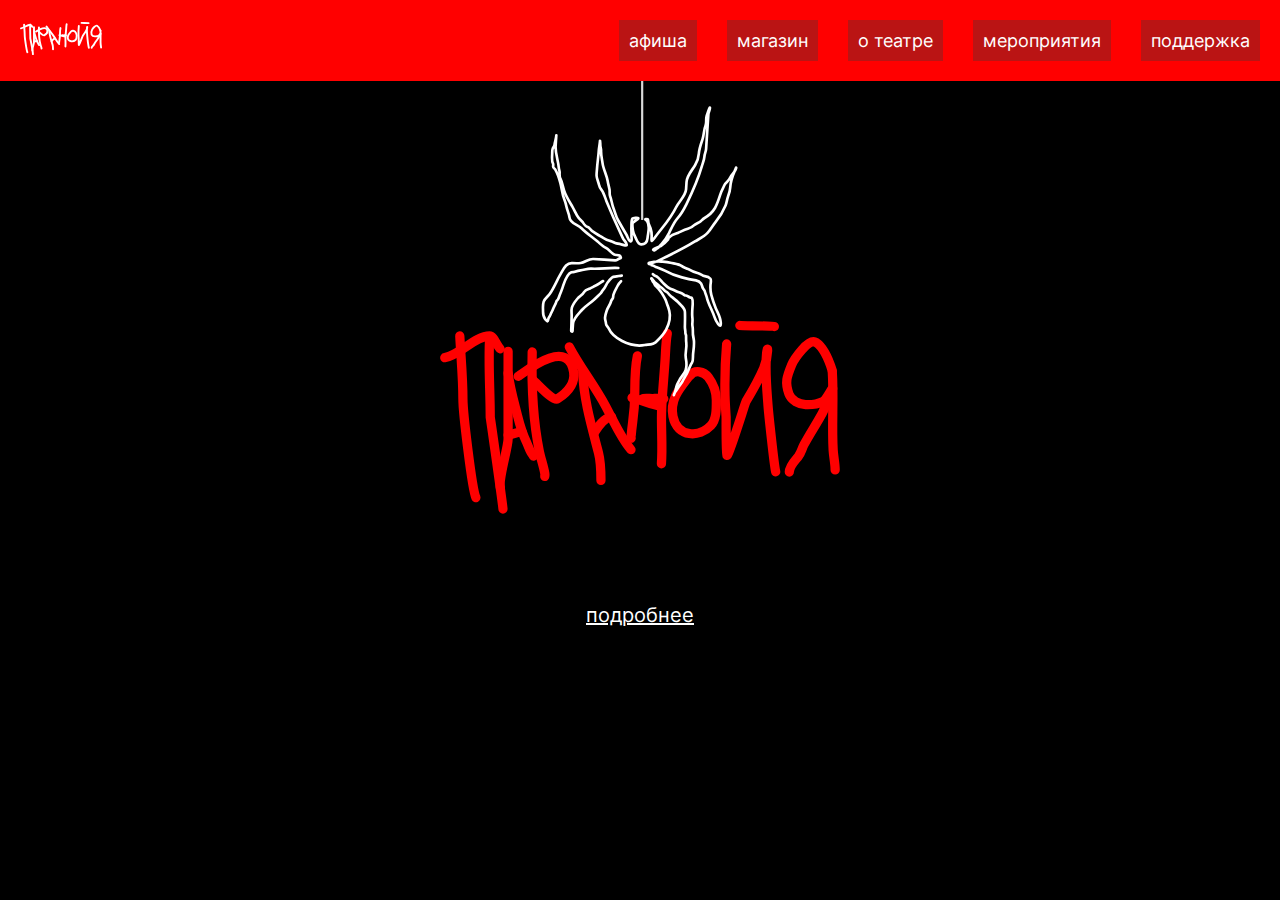
<file: index.html>
<!DOCTYPE html>
<html lang="en">
<head>
    <meta charset="UTF-8">
    <meta name="viewport" content="width=device-width, initial-scale=1.0">
    <link rel="stylesheet" href="./css/main.css">
    <title>Паранойя</title>
</head>
<header class="header">
    <div class="header__items">
        <a href="." class="header__logo"></a>
        <nav class="header__nav_tabs">
            <ul class="header__list">
                <li class="header__item"><a class="header__link" href="posters"><span class="header__span">афиша</span></a></li>
                <li class="header__item"><a class="header__link" href="shop"><span class="header__span">магазин</span></a></li>
                <li class="header__item"><a class="header__link" href="about"><span class="header__span">о театре</span></a></li>
                <li class="header__item"><a class="header__link" href="events"><span class="header__span">мероприятия</span></a></li>
                <li class="header__item"><a class="header__link" href="help"><span class="header__span">поддержка</span></a></li>
            </ul>
        </nav>
        <button class="burger__button" type="button" onclick="link()">
            <svg aria-hidden="true" fill="currentColor" viewBox="0 0 20 20" xmlns="http://www.w3.org/2000/svg">
               <path fill="white" fill-rule="evenodd" d="M3 5a1 1 0 011-1h12a1 1 0 110 2H4a1 1 0 01-1-1zM3 10a1 1 0 011-1h12a1 1 0 110 2H4a1 1 0 01-1-1zM3 15a1 1 0 011-1h12a1 1 0 110 2H4a1 1 0 01-1-1z" clip-rule="evenodd"></path>
            </svg>
         </button>
    </div>
</header>
<div class="burger">
    <div class="burger__links">
        <a class="header__link" href="posters">афиша</a>
        <a class="header__link" href="shop">магазин</a>
        <a class="header__link" href="about">о театре</a>
        <a class="header__link" href="events">мероприятия</a>
        <a class="header__link" href="help">поддержка</a>
    </div>
</div>
<body class="index">
    <div class="index__container">
        <div class="index__images">
            <img class="index__spider" src="./imgs/spider.svg" alt="">
            <img class="index__logo" src="./imgs/logo_red.svg" alt="">
        </div> 
        <a href="https://portfolio.hse.ru/Project/210247"><p class="index__link">подробнее</p</a>
    </div>
    
</body>
<script src="./js/menu.js"></script>
</html>
</file>
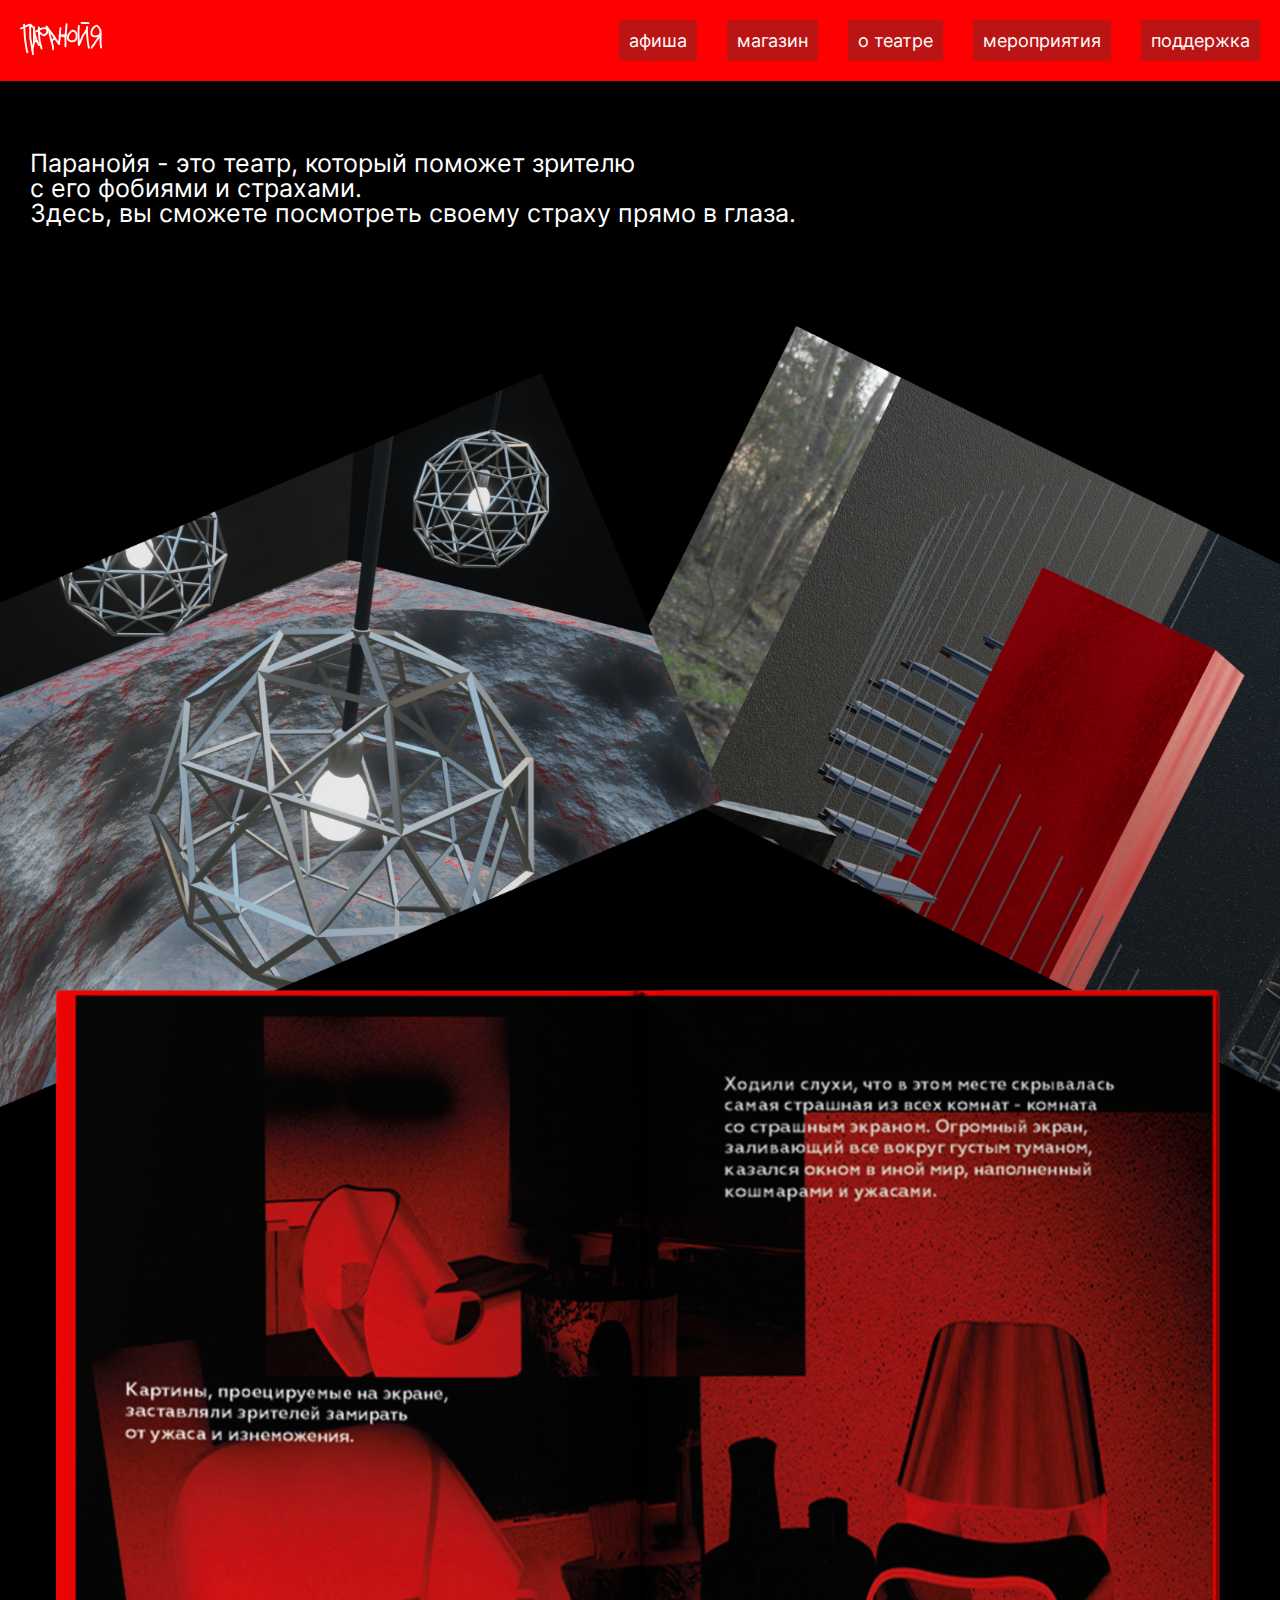
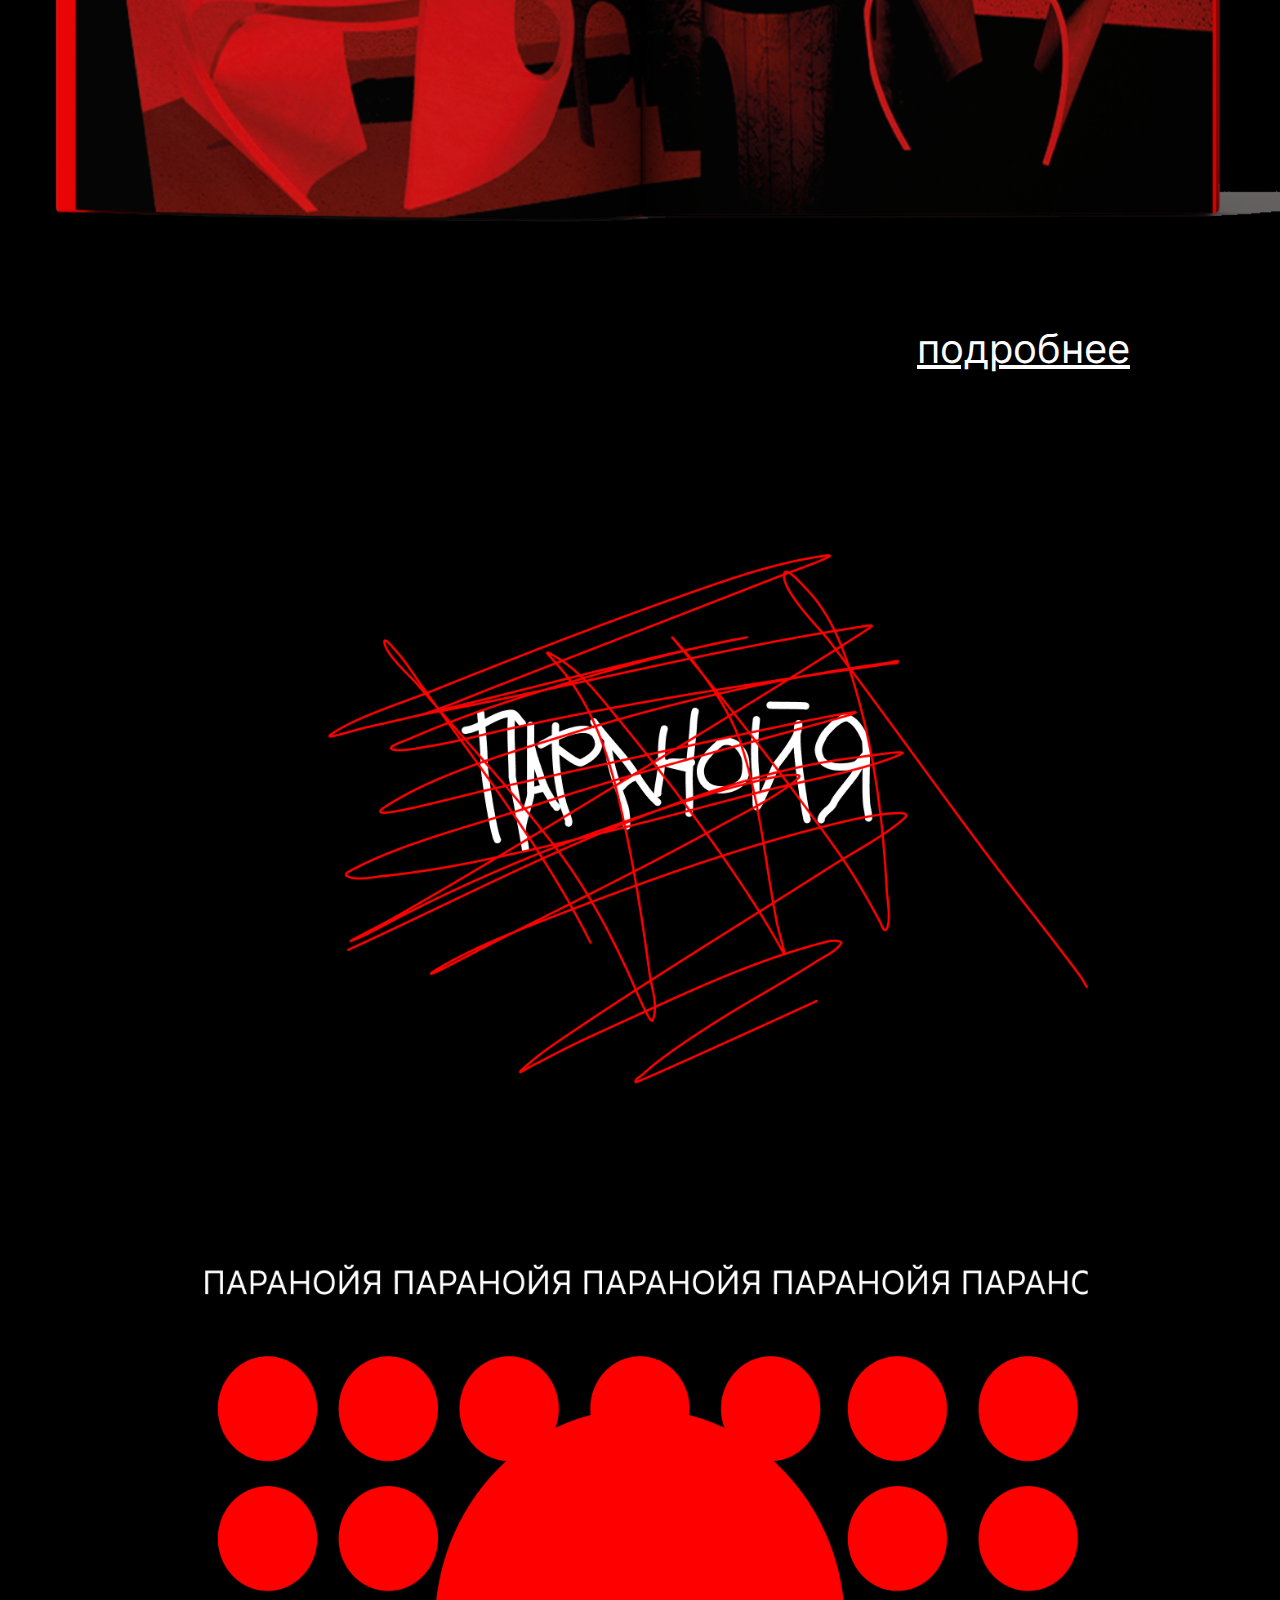
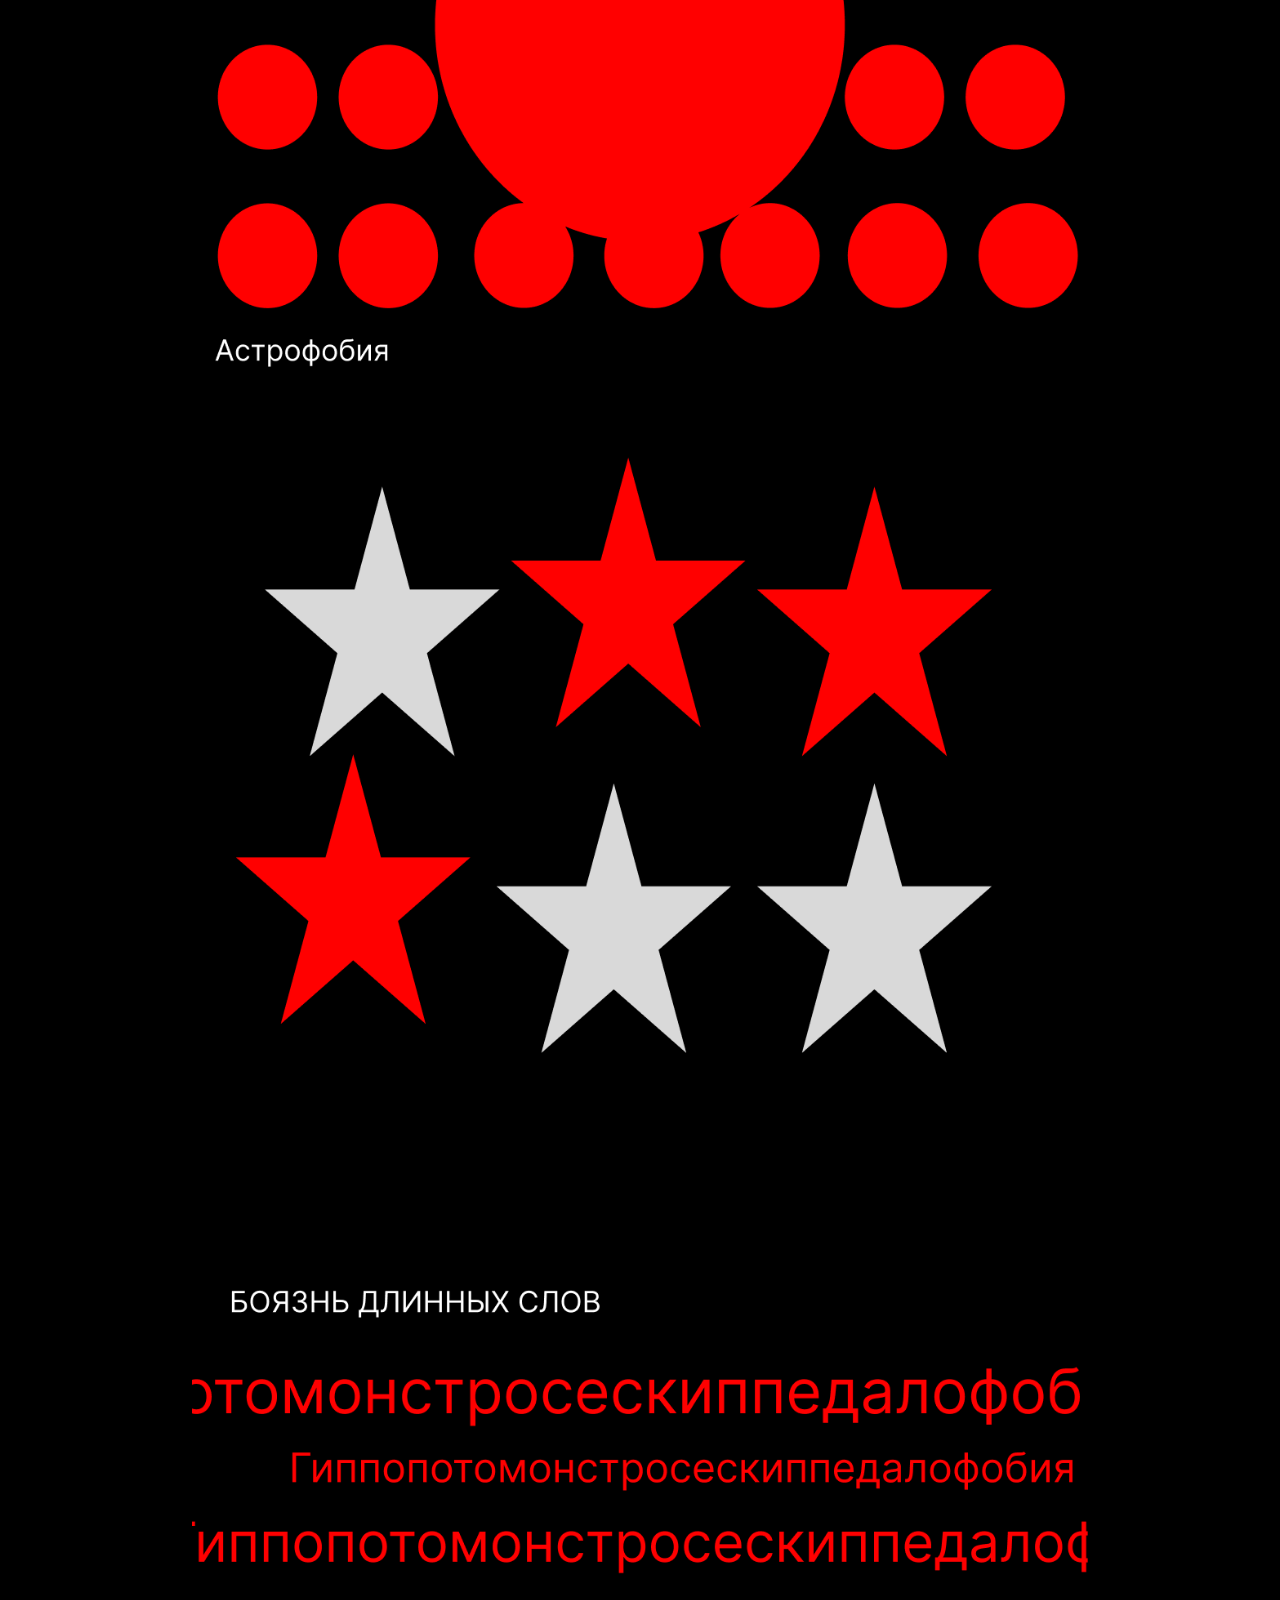
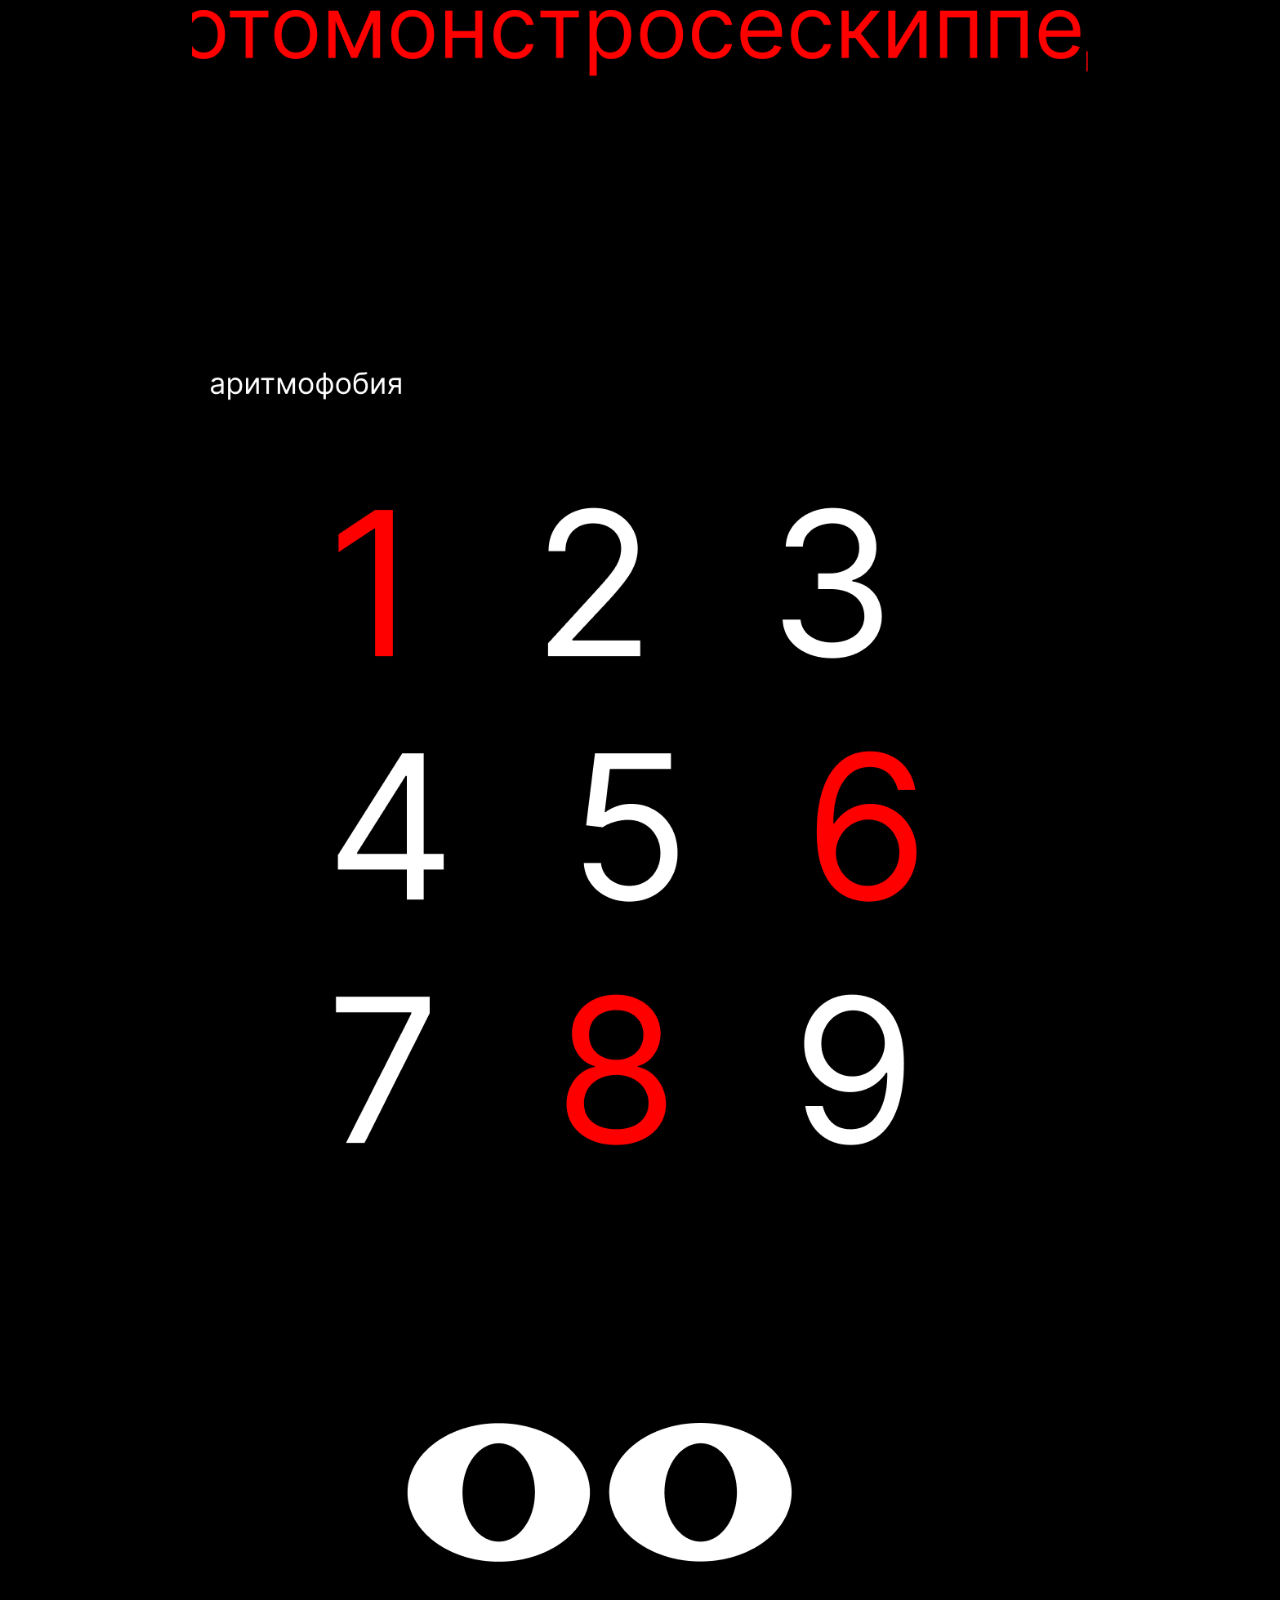
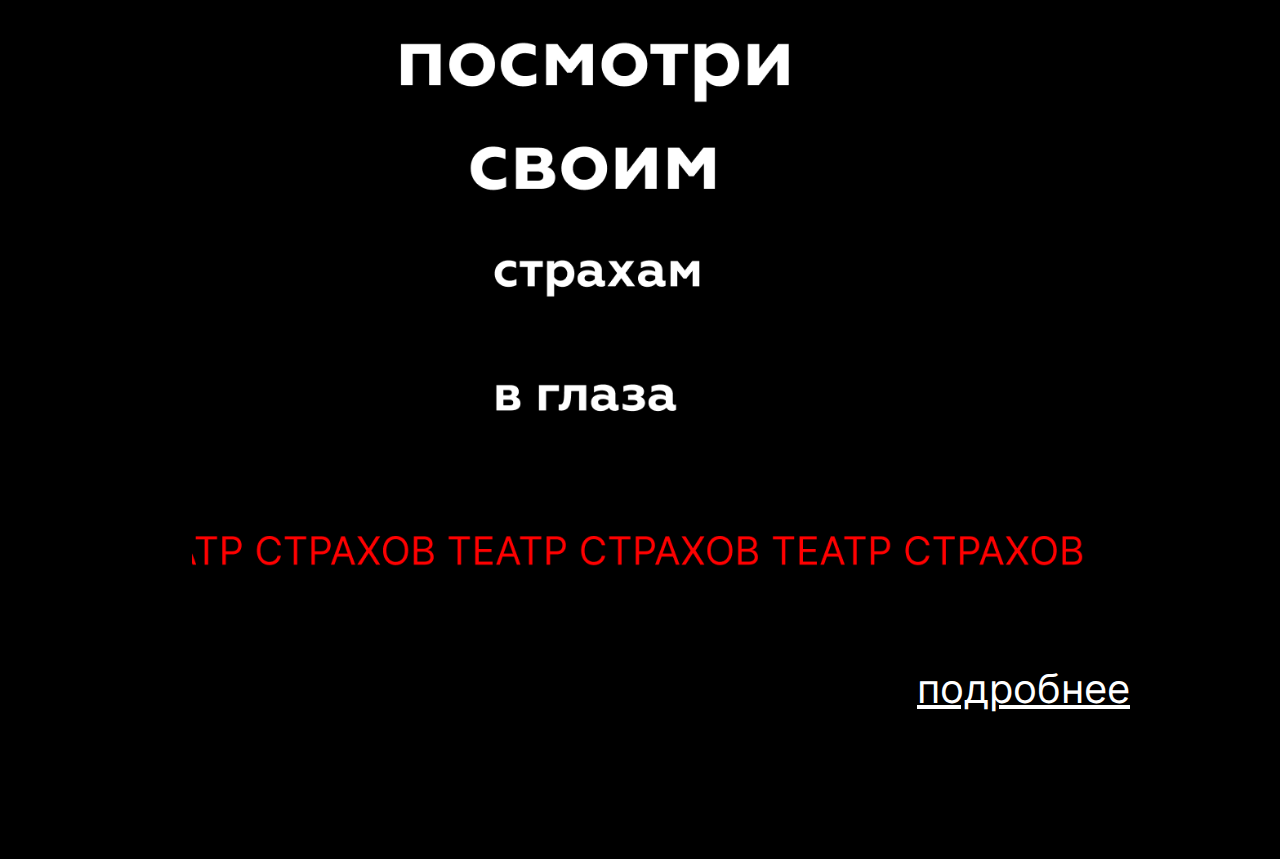
<file: about.html>
<!DOCTYPE html>
<html lang="en">
<head>
    <meta charset="UTF-8">
    <meta name="viewport" content="width=device-width, initial-scale=1.0">
    <link rel="stylesheet" href="./css/main.css">
    <title>Паранойя</title>
</head>
<header class="header">
    <div class="header__items">
        <a href="." class="header__logo"></a>
        <nav class="header__nav_tabs">
            <ul class="header__list">
                <li class="header__item"><a class="header__link" href="posters"><span class="header__span">афиша</span></a></li>
                <li class="header__item"><a class="header__link" href="shop"><span class="header__span">магазин</span></a></li>
                <li class="header__item"><a class="header__link" href="about"><span class="header__span">о театре</span></a></li>
                <li class="header__item"><a class="header__link" href="events"><span class="header__span">мероприятия</span></a></li>
                <li class="header__item"><a class="header__link" href="help"><span class="header__span">поддержка</span></a></li>
            </ul>
        </nav>
        <button class="burger__button" type="button" onclick="link()">
            <svg aria-hidden="true" fill="currentColor" viewBox="0 0 20 20" xmlns="http://www.w3.org/2000/svg">
               <path fill="white" fill-rule="evenodd" d="M3 5a1 1 0 011-1h12a1 1 0 110 2H4a1 1 0 01-1-1zM3 10a1 1 0 011-1h12a1 1 0 110 2H4a1 1 0 01-1-1zM3 15a1 1 0 011-1h12a1 1 0 110 2H4a1 1 0 01-1-1z" clip-rule="evenodd"></path>
            </svg>
         </button>
    </div>
</header>
<div class="burger">
    <div class="burger__links">
        <a class="header__link" href="posters">афиша</a>
        <a class="header__link" href="shop">магазин</a>
        <a class="header__link" href="about">о театре</a>
        <a class="header__link" href="events">мероприятия</a>
        <a class="header__link" href="help">поддержка</a>
    </div>
</div>
<body class="about">
    <div class="about__container">
        <div class="about__texts">
            <p>Паранойя - это театр, который поможет зрителю <br>
                с его фобиями и страхами.</p>
            <p>Здесь, вы сможете посмотреть своему страху прямо в глаза.</p>
        </div>
        <div class="about__book">
            <img class="about__book_1" src="./imgs/book/first.png" alt="">
            <img class="about__book_2" src="./imgs/book/second.png" alt="">
        </div>
        <div class="about__web">
            <p class="about__link_text"><a class="about__link" href="https://portfolio.hse.ru/Project/207234">подробнее</a></p>
            <div class="about__web_div">
                <img src="./imgs/book/web.png" alt="">
            </div>
            <p class="about__link_text about__link_down"><a class="about__link" href="https://portfolio.hse.ru/Project/198938">подробнее</a></p>
        </div>
    </div>
</body>
<script src="./js/menu.js"></script>
</html>
</file>
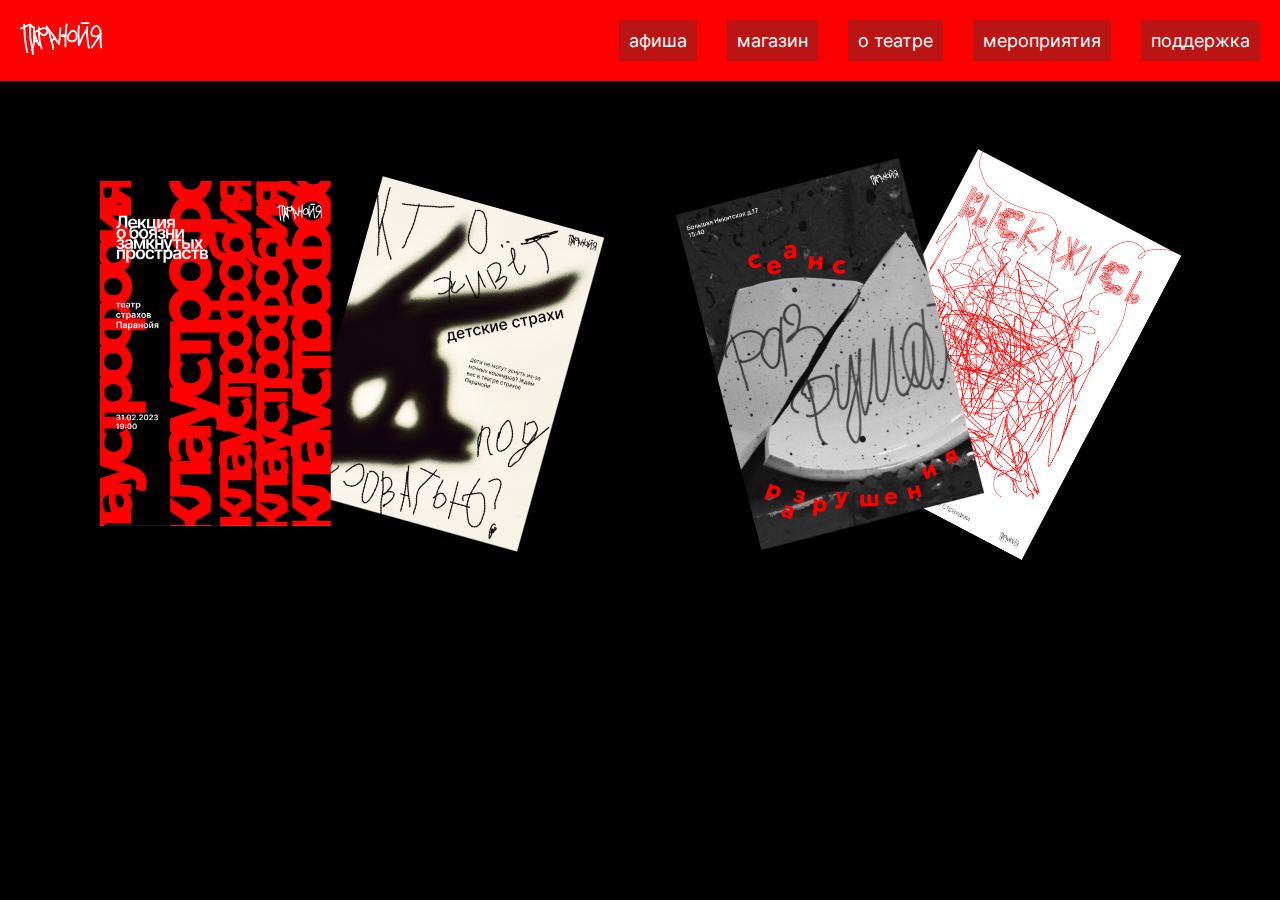
<file: events.html>
<!DOCTYPE html>
<html lang="en">
<head>
    <meta charset="UTF-8">
    <meta name="viewport" content="width=device-width, initial-scale=1.0">
    <link rel="stylesheet" href="./css/main.css">
    <title>Паранойя</title>
</head>
<header class="header">
    <div class="header__items">
        <a href="." class="header__logo"></a>
        <nav class="header__nav_tabs">
            <ul class="header__list">
                <li class="header__item"><a class="header__link" href="posters"><span class="header__span">афиша</span></a></li>
                <li class="header__item"><a class="header__link" href="shop"><span class="header__span">магазин</span></a></li>
                <li class="header__item"><a class="header__link" href="about"><span class="header__span">о театре</span></a></li>
                <li class="header__item"><a class="header__link" href="events"><span class="header__span">мероприятия</span></a></li>
                <li class="header__item"><a class="header__link" href="help"><span class="header__span">поддержка</span></a></li>
            </ul>
        </nav>
        <button class="burger__button" type="button" onclick="link()">
            <svg aria-hidden="true" fill="currentColor" viewBox="0 0 20 20" xmlns="http://www.w3.org/2000/svg">
               <path fill="white" fill-rule="evenodd" d="M3 5a1 1 0 011-1h12a1 1 0 110 2H4a1 1 0 01-1-1zM3 10a1 1 0 011-1h12a1 1 0 110 2H4a1 1 0 01-1-1zM3 15a1 1 0 011-1h12a1 1 0 110 2H4a1 1 0 01-1-1z" clip-rule="evenodd"></path>
            </svg>
         </button>
    </div>
</header>
<div class="burger">
    <div class="burger__links">
        <a class="header__link" href="posters">афиша</a>
        <a class="header__link" href="shop">магазин</a>
        <a class="header__link" href="about">о театре</a>
        <a class="header__link" href="events">мероприятия</a>
        <a class="header__link" href="help">поддержка</a>
    </div>
</div>
<body class="events">
    <div class="events__container">
        <div class="poster__groups">
            <div class="poster__group">
                <img class="event__poster event__poster_1" src="./imgs/posters/poster_1.png" alt="">
                <img class="event__poster event__poster_2" src="./imgs/posters/poster_2.png" alt="">
            </div>
            <div class="poster__group">
                <img class="event__poster event__poster_3" src="./imgs/posters/poster_3.png" alt="">
                <img class="event__poster event__poster_4" src="./imgs/posters/poster_4.png" alt="">
            </div>
        </div>
        <div class="ticket__block" >
            <img id="ticket-img" class="ticket__poster" src="./imgs/posters/poster_1.png" alt="">
            <div class="ticket__buy">
                <p id="ticket-desc" class="ticket__desc">
                    Лекция о том, как быстро, эффекивно <br>
                    избавиться от фобии клаустрофобия. <br>
                    Топовые психологи на сцене <br>
                    поделятся практиками и полезными советами.<br>
                </p>

                <p id="ticket-date" class="ticket__date">31.02.2024 17:00</p>

                <p><span class="ticket__span">купить билет</span></p>
            </div>
        </div>
    </div>
</body>
<script src="./js/menu.js"></script>
<script src="./js/events_control.js"></script>
</html>
</file>
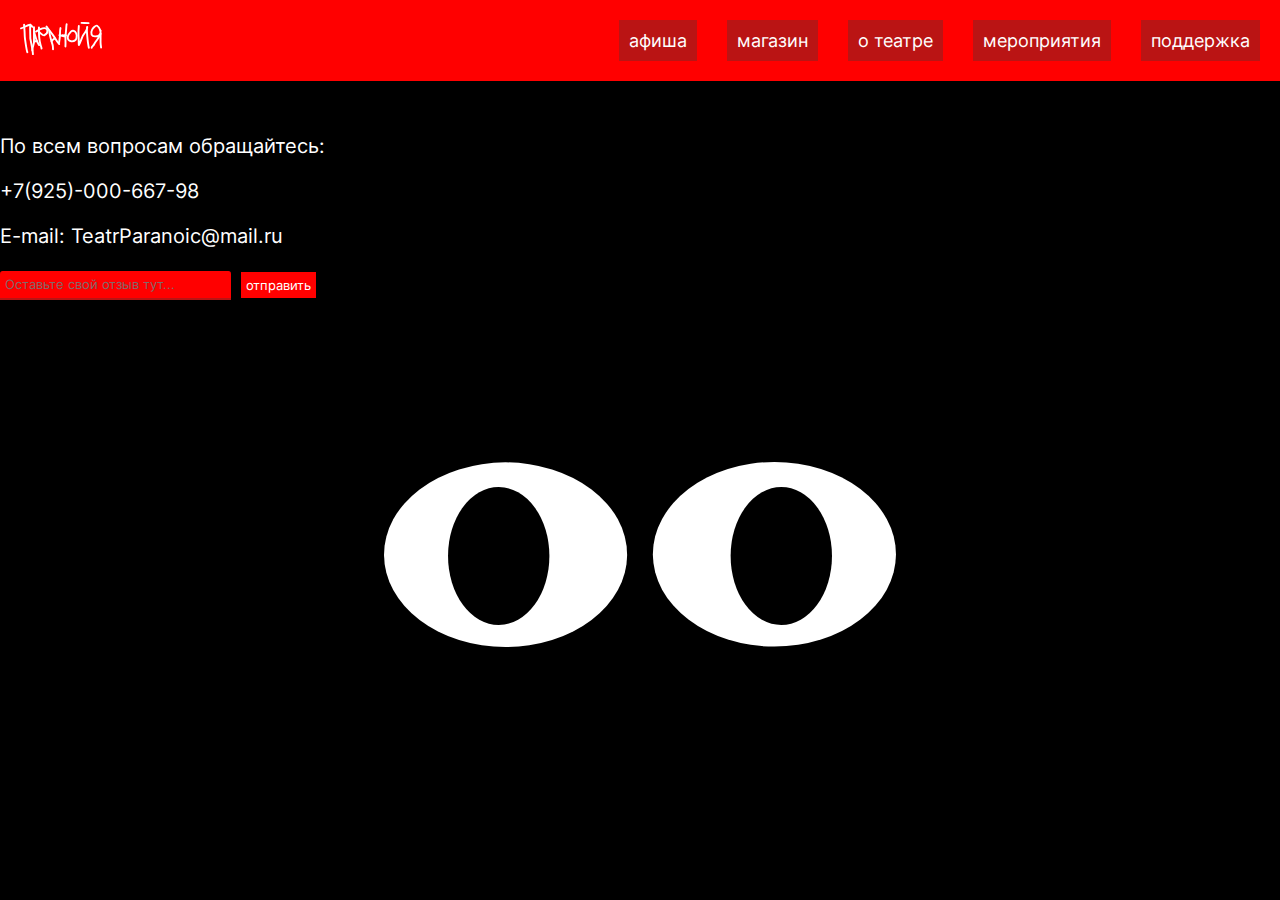
<file: help.html>
<!DOCTYPE html>
<html lang="en">
<head>
    <meta charset="UTF-8">
    <meta name="viewport" content="width=device-width, initial-scale=1.0">
    <link rel="stylesheet" href="./css/main.css">
    <title>Паранойя</title>
</head>
<header class="header">
    <div class="header__items">
        <a href="." class="header__logo"></a>
        <nav class="header__nav_tabs">
            <ul class="header__list">
                <li class="header__item"><a class="header__link" href="posters"><span class="header__span">афиша</span></a></li>
                <li class="header__item"><a class="header__link" href="shop"><span class="header__span">магазин</span></a></li>
                <li class="header__item"><a class="header__link" href="about"><span class="header__span">о театре</span></a></li>
                <li class="header__item"><a class="header__link" href="events"><span class="header__span">мероприятия</span></a></li>
                <li class="header__item"><a class="header__link" href="help"><span class="header__span">поддержка</span></a></li>
            </ul>
        </nav>
        <button class="burger__button" type="button" onclick="link()">
            <svg aria-hidden="true" fill="currentColor" viewBox="0 0 20 20" xmlns="http://www.w3.org/2000/svg">
               <path fill="white" fill-rule="evenodd" d="M3 5a1 1 0 011-1h12a1 1 0 110 2H4a1 1 0 01-1-1zM3 10a1 1 0 011-1h12a1 1 0 110 2H4a1 1 0 01-1-1zM3 15a1 1 0 011-1h12a1 1 0 110 2H4a1 1 0 01-1-1z" clip-rule="evenodd"></path>
            </svg>
         </button>
    </div>
</header>
<div class="burger">
    <div class="burger__links">
        <a class="header__link" href="posters">афиша</a>
        <a class="header__link" href="shop">магазин</a>
        <a class="header__link" href="about">о театре</a>
        <a class="header__link" href="events">мероприятия</a>
        <a class="header__link" href="help">поддержка</a>
    </div>
</div>
<body class="help">
    <div class="help__container">
        <div class="help__texts">
            <p class="help__text">По всем вопросам обращайтесь:</p>
            <p class="help__text">+7(925)-000-667-98</p>
            <p class="help__text">E-mail: TeatrParanoic@mail.ru</p>
            <form action="help" method="get" class="review">
                <input class="review__input" type="text" placeholder="Оставьте свой отзыв тут...">
                <input class="review__send" type="submit" value="отправить"/>
            </form>
        </div>

        <div class="eyes">
            <div class="eyes__block">
                <img class="eyes__eyeballs" src="./imgs/eye_balls.svg" alt="">
                <img class="eyes__pupils" src="./imgs/pupils.svg" alt="">
            </div>
        </div>

    </div>
</body>
<script src="./js/menu.js"></script>
</html>
</file>
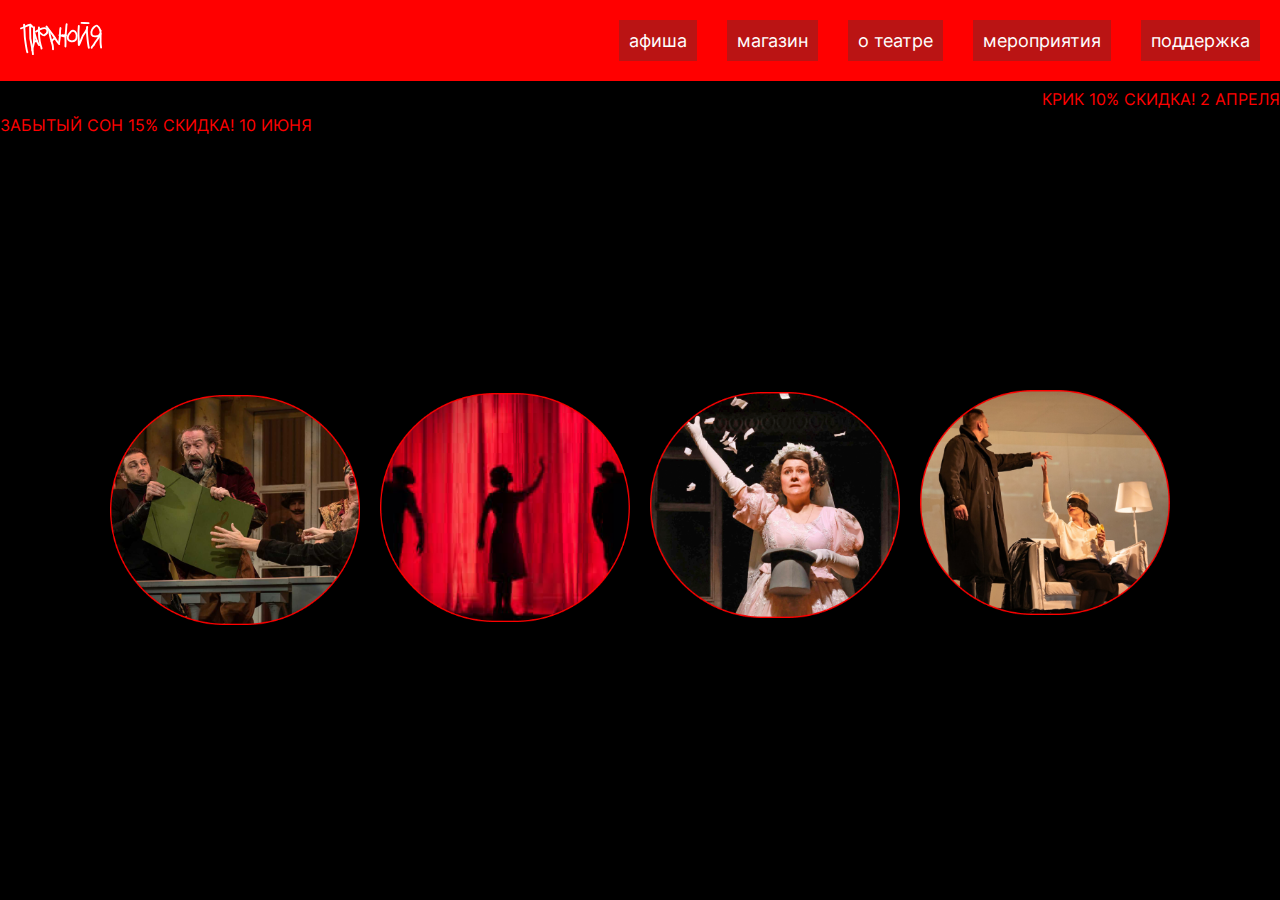
<file: posters.html>
<!DOCTYPE html>
<html lang="en">
<head>
    <meta charset="UTF-8">
    <meta name="viewport" content="width=device-width, initial-scale=1.0">
    <link rel="stylesheet" href="./css/main.css">
    <title>Паранойя</title>
</head>
<header class="header">
    <div class="header__items">
        <a href="." class="header__logo"></a>
        <nav class="header__nav_tabs">
            <ul class="header__list">
                <li class="header__item"><a class="header__link" href="posters"><span class="header__span">афиша</span></a></li>
                <li class="header__item"><a class="header__link" href="shop"><span class="header__span">магазин</span></a></li>
                <li class="header__item"><a class="header__link" href="about"><span class="header__span">о театре</span></a></li>
                <li class="header__item"><a class="header__link" href="events"><span class="header__span">мероприятия</span></a></li>
                <li class="header__item"><a class="header__link" href="help"><span class="header__span">поддержка</span></a></li>
            </ul>
        </nav>
        <button class="burger__button" type="button" onclick="link()">
            <svg aria-hidden="true" fill="currentColor" viewBox="0 0 20 20" xmlns="http://www.w3.org/2000/svg">
               <path fill="white" fill-rule="evenodd" d="M3 5a1 1 0 011-1h12a1 1 0 110 2H4a1 1 0 01-1-1zM3 10a1 1 0 011-1h12a1 1 0 110 2H4a1 1 0 01-1-1zM3 15a1 1 0 011-1h12a1 1 0 110 2H4a1 1 0 01-1-1z" clip-rule="evenodd"></path>
            </svg>
         </button>
    </div>
</header>
<div class="burger">
    <div class="burger__links">
        <a class="header__link" href="posters">афиша</a>
        <a class="header__link" href="shop">магазин</a>
        <a class="header__link" href="about">о театре</a>
        <a class="header__link" href="events">мероприятия</a>
        <a class="header__link" href="help">поддержка</a>
    </div>
</div>
<body class="posters" style="overflow-x: hidden;">
    <p class="line line__left">КРИК 10% СКИДКА! 2 АПРЕЛЯ</p>
    <P class="line line__right">ЗАБЫТЫЙ СОН 15% СКИДКА! 10 ИЮНЯ</P>
    <div class="texts__absoluted up__text">
        <div class="texts_items">
            <div class="left__text">
                <p class="left__title text__title">Видимость</p>
                <p class="left__desc text__desc">Спектакль о страхе потери всего самого<br> важного для человека</p>
            </div>
            <div class="right__text">
                <p class="right__title text__title">Последний танец</p>
                <p class="right__desc text__desc">Спектакль о людях, которые боятся<br> выстпулений и сцены. Основано на реальных<br> событиях</p>
            </div>
        </div>
    </div>
    <div class="posters__items">
        <div class="poster__items_group">
            <div class="poster__item">
                <img class="poster__item_img poster__item_1" src="./imgs/events/1.png" alt="">
                
            </div>
            <div class="poster__item">
                <img class="poster__item_img poster__item_2" src="./imgs/events/2.png" alt="">
            </div>
        </div>
        <div class="poster__items_group">
            <div class="poster__item">
                <img class="poster__item_img poster__item_3" src="./imgs/events/3.png" alt="">
            </div>
            <div class="poster__item">
                <img class="poster__item_img poster__item_4" src="./imgs/events/4.png" alt="">
            </div>
        </div>
    </div>
    <div class="down__text">
        <div class="texts_items">
            <div class="left__text">
                <p class="left__title text__title">Видимость</p>
                <p class="left__desc text__desc">Спектакль о страхе потери всего самого<br> важного для человека</p>
            </div>
            <div class="right__text">
                <p class="right__title text__title">Последний танец</p>
                <p class="right__desc text__desc">Спектакль о людях, которые боятся<br> выстпулений и сцены. Основано на реальных<br> событиях</p>
            </div>
        </div>
    </div>
</body>
<script src="./js/jquery.3.7.1.js"></script>
<script src="./js/menu.js"></script>
<script src="./js/posters_control.js"></script>
</html>
</file>
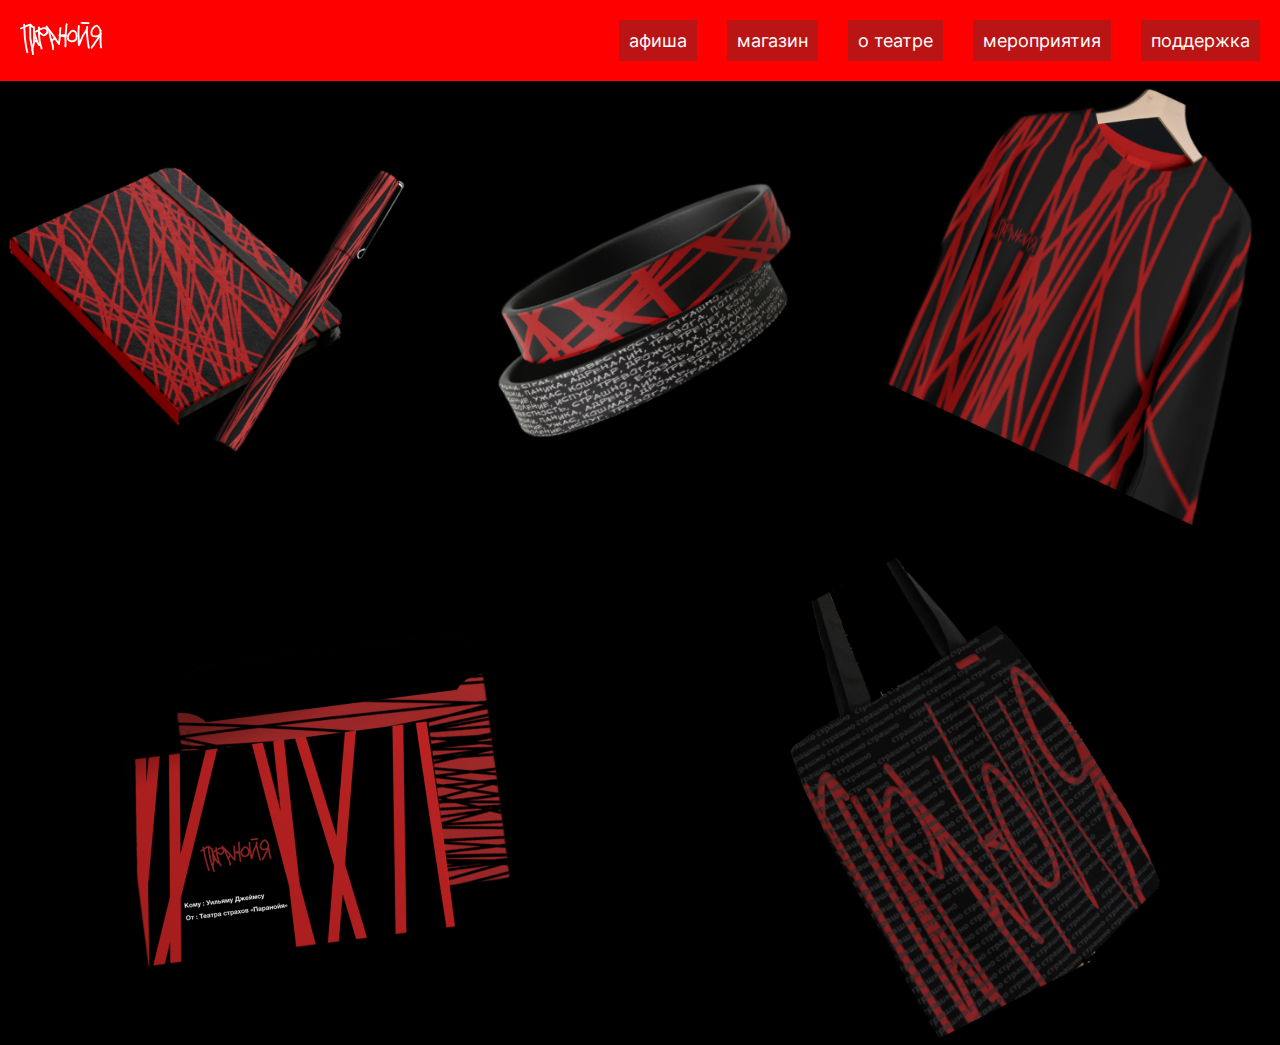
<file: shop.html>
<!DOCTYPE html>
<html lang="en">
<head>
    <meta charset="UTF-8">
    <meta name="viewport" content="width=device-width, initial-scale=1.0">
    <link rel="stylesheet" href="./css/main.css">
    <title>Паранойя</title>
</head>
<header class="header">
    <div class="header__items">
        <a href="." class="header__logo"></a>
        <nav class="header__nav_tabs">
            <ul class="header__list">
                <li class="header__item"><a class="header__link" href="posters"><span class="header__span">афиша</span></a></li>
                <li class="header__item"><a class="header__link" href="shop"><span class="header__span">магазин</span></a></li>
                <li class="header__item"><a class="header__link" href="about"><span class="header__span">о театре</span></a></li>
                <li class="header__item"><a class="header__link" href="events"><span class="header__span">мероприятия</span></a></li>
                <li class="header__item"><a class="header__link" href="help"><span class="header__span">поддержка</span></a></li>
            </ul>
        </nav>
        <button class="burger__button" type="button" onclick="link()">
            <svg aria-hidden="true" fill="currentColor" viewBox="0 0 20 20" xmlns="http://www.w3.org/2000/svg">
               <path fill="white" fill-rule="evenodd" d="M3 5a1 1 0 011-1h12a1 1 0 110 2H4a1 1 0 01-1-1zM3 10a1 1 0 011-1h12a1 1 0 110 2H4a1 1 0 01-1-1zM3 15a1 1 0 011-1h12a1 1 0 110 2H4a1 1 0 01-1-1z" clip-rule="evenodd"></path>
            </svg>
         </button>
    </div>
</header>
<div class="burger">
    <div class="burger__links">
        <a class="header__link" href="posters">афиша</a>
        <a class="header__link" href="shop">магазин</a>
        <a class="header__link" href="about">о театре</a>
        <a class="header__link" href="events">мероприятия</a>
        <a class="header__link" href="help">поддержка</a>
    </div>
</div>
<body class="shop">
    <div class="shop__container">
        <div class="shop__goods">
            <div class="shop__good_item">
                <div class="shop__good_img">
                    <img class="shop__good good_1" src="./imgs/goods/item_1.png" alt="">
                </div>
                <div class="shop__buy">
                    <p>блокнот и ручка<br>2300 р</p>
                    <div class="shop__buy_div">
                        <p><span class="shop__span">купить</span></p>
                        <span class='shop__counter'>0</span>
                    </div>
                </div>
            </div>
            <div class="shop__good_item">
                <div class="shop__good_img">
                    <img class="shop__good good_2" src="./imgs/goods/item_2.png" alt="">
                </div>
                <div class="shop__buy">
                    <p>браслеты <br>550 р</p>
                    <div class="shop__buy_div">
                        <p><span class="shop__span">купить</span></p>
                        <span class='shop__counter'>0</span>
                    </div>
                </div>
            </div>
            <div class="shop__good_item">
                <div class="shop__good_img">
                    <img class="shop__good good_3" src="./imgs/goods/item_3.png" alt="">
                </div> 
                <div class="shop__buy buy_3">
                    <p>толстовка <br>3000 р</p>
                    <div class="shop__buy_div">
                        <p><span class="shop__span">купить</span></p>
                        <span class='shop__counter'>0</span>
                    </div>
                </div>
            </div>
            <div class="shop__good_item">
                <div class="shop__good_img">
                    <img class="shop__good good_4" src="./imgs/goods/item_4.png" alt="">
                </div>  
                <div class="shop__buy">
                    <p>подарочная карта <br>3000 р</p>
                    <div class="shop__buy_div">
                        <p><span class="shop__span">купить</span></p>
                        <span class='shop__counter'>0</span>
                    </div>
                </div>
            </div>
            <div class="shop__good_item">
                <div class="shop__good_img">
                    <img class="shop__good good_5" src="./imgs/goods/item_5.png" alt="">    
                </div> 
                <div class="shop__buy buy_5">
                    <p>сумка <br>2900 р</p>
                    <div class="shop__buy_div">
                        <p><span class="shop__span">купить</span></p>
                        <span class='shop__counter'>0</span>
                    </div>
                </div>
            </div>
        </div>
    </div>
</body>
<script src="./js/jquery.3.7.1.js"></script>
<script src="./js/menu.js"></script>
<script src="./js/shop_control.js"></script>
</html>
</file>
<file: css/main.css>
@import 'reset.css';
@import 'globals.css';
@import 'animations.css';
@import 'styles.css';
@import 'adaptive.css';
</file>
